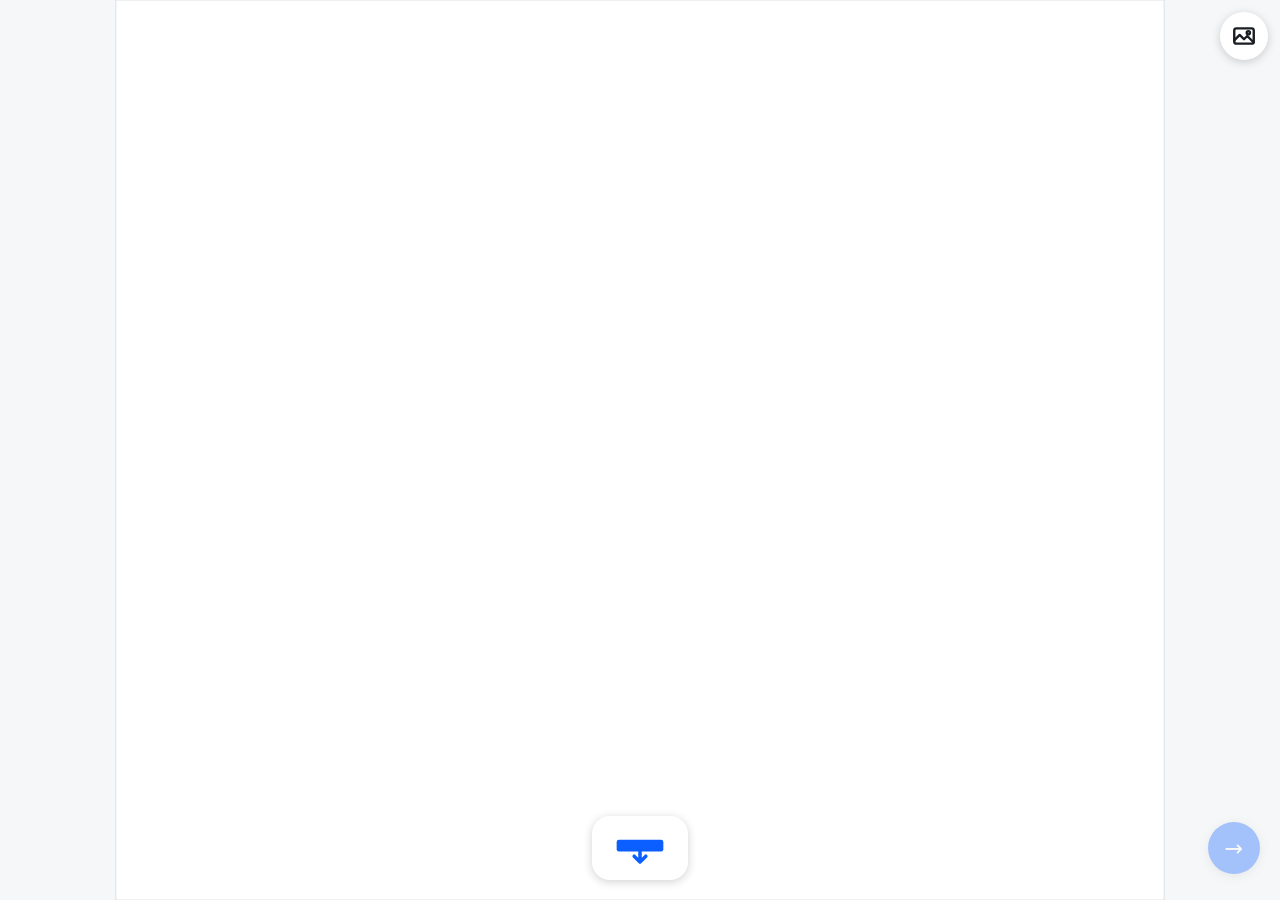
<file: index.html>
<!doctype html>
<html lang="ja">
<head>
  <meta charset="utf-8">
  <meta name="viewport" content="width=device-width, initial-scale=1, viewport-fit=cover, interactive-widget=overlays-content">
  <meta name="robots" content="noindex, nofollow">
  <title>新宿駅 地下1階</title>
  <link rel="icon" href="data:,">
  <link rel="stylesheet" href="app.css">
</head>
<body>
  <!-- 1. 地図。上の切り替えで 看板（記録）・道（改札の中の道筋をなぞる）・経路（最短経路を見る） -->
  <section class="screen" id="screen-map" aria-label="地図">
    <svg id="survey-map" role="img" aria-label="地下1階の地図" viewBox="0 0 100 100"></svg>
    <!-- 道と経路は、しばらく使わないので隠している（hidden を外すと戻る） -->
    <nav class="floors modes-nav" aria-label="使い方" hidden>
      <button type="button" data-mode="sign" aria-pressed="true">看板</button>
      <button type="button" data-mode="path" aria-pressed="false">道</button>
      <button type="button" data-mode="route" aria-pressed="false">経路</button>
    </nav>
    <!-- 下絵を JR の構内図にする。画像はこの端末に保存するだけで、どこにも送らない -->
    <label class="round ghost base-button" aria-label="下絵の画像を選ぶ">
      <svg viewBox="0 0 24 24" aria-hidden="true" class="icon"><rect x="3" y="5" width="18" height="14" rx="2"></rect><path d="M3 16l5-5 4 4 3-3 6 6"></path><circle cx="16" cy="9" r="1.5"></circle></svg>
      <input id="base-file" type="file" accept="image/png,image/jpeg" class="visually-hidden">
    </label>

    <!-- 看板: 印を下から出し、ドラッグで位置、つまみで向き -->
    <div class="bar" data-bar="sign">
      <span class="spacer"></span>
      <button type="button" id="add-sign" class="sign-button" aria-label="看板を置く">
        <svg viewBox="0 0 48 32" aria-hidden="true"><rect x="4" y="9" width="40" height="10" rx="2"></rect><path d="M24 19 v8 M19 23 l5 5 l5 -5"></path></svg>
      </button>
      <button type="button" id="to-photo" class="round primary" aria-label="次へ" disabled>→</button>
    </div>

    <!-- 道: 何もない所を押すと点を足す（選んでいる点とつながる）。点を押すと選ぶ／つなぐ。点はドラッグで動かす -->
    <div class="bar" data-bar="path" hidden>
      <label class="round ghost" aria-label="道のファイルを読み込む">
        <svg viewBox="0 0 24 24" aria-hidden="true" class="icon"><path d="M12 15V4M7 9l5-5 5 5M5 19h14"></path></svg>
        <input id="path-import" type="file" accept="application/json,.json" class="visually-hidden">
      </label>
      <button type="button" id="path-delete" class="round ghost" aria-label="選んだ点を消す" disabled>🗑</button>
      <button type="button" id="path-save" class="round primary" aria-label="道を保存する">
        <svg viewBox="0 0 24 24" aria-hidden="true" class="icon"><path d="M12 4v11M7 10l5 5 5-5M5 19h14"></path></svg>
      </button>
    </div>

    <!-- 経路: 点を2つ押すと最短経路 -->
    <div class="bar" data-bar="route" hidden>
      <span class="spacer"></span>
      <span id="route-length" class="pill-info" hidden></span>
      <span class="spacer"></span>
    </div>
  </section>

  <!-- 2. 写真 -->
  <section class="screen" id="screen-photo" aria-label="看板の写真" hidden>
    <div class="body">
      <!-- 表と裏。表は地図のつまみの側から見た面。裏は写真があるときだけ、反対向きの看板として記録する -->
      <div class="face" data-face="A">
        <label class="camera" for="photo-A">
          <span class="tag">表</span>
          <img class="preview" alt="看板の表の写真" hidden>
          <svg class="camera-icon" viewBox="0 0 48 48" aria-hidden="true"><path d="M8 15h8l3-5h10l3 5h8v23H8z"></path><circle cx="24" cy="26" r="7"></circle></svg>
          <span class="visually-hidden">看板の表の写真を撮る</span>
        </label>
        <input id="photo-A" class="photo visually-hidden" type="file" accept="image/jpeg,image/png" capture="environment">
        <p class="status" role="status"></p>
      </div>
      <div class="face" data-face="B">
        <label class="camera" for="photo-B">
          <span class="tag">裏の写真（あれば）</span>
          <img class="preview" alt="看板の裏の写真" hidden>
          <svg class="camera-icon" viewBox="0 0 48 48" aria-hidden="true"><path d="M8 15h8l3-5h10l3 5h8v23H8z"></path><circle cx="24" cy="26" r="7"></circle></svg>
          <span class="visually-hidden">看板の裏の写真を撮る（なくてもよい）</span>
        </label>
        <input id="photo-B" class="photo visually-hidden" type="file" accept="image/jpeg,image/png" capture="environment">
        <p class="status" role="status"></p>
      </div>
      <div id="sizes" class="sizes" role="radiogroup" aria-label="看板の大きさ"></div>
      <div id="custom-size" class="custom-size" hidden>
        <label>幅<input id="custom-width" type="number" inputmode="decimal" min="0.05" max="20" step="0.01" placeholder="0.0"><span>m</span></label>
        <label>高さ<input id="custom-height" type="number" inputmode="decimal" min="0.05" max="5" step="0.01" placeholder="0.0"><span>m</span></label>
      </div>
      <!-- 文字は入力させない。ID・名前・大きさなどは自動の値を使う（ここは値を持つだけ） -->
      <form id="sign-form" hidden novalidate>
        <input id="name" type="hidden"><input id="sign-id" type="hidden"><input id="note" type="hidden">
        <input id="width" type="hidden"><input id="height" type="hidden"><input id="center-height" type="hidden">
        <input id="azimuth" type="hidden"><input id="mount" type="hidden"><input id="confidence" type="hidden" value="推定">
      </form>
    </div>
    <div class="bar">
      <button type="button" class="round ghost back" aria-label="戻る">←</button>
      <span class="spacer"></span>
      <button type="submit" form="sign-form" id="save" class="round primary" aria-label="記録する">✓</button>
    </div>
    <p id="form-status" class="status toast" role="status"></p>
  </section>

  <!-- 3. 保存: signs.json と写真をまとめた ZIP -->
  <section class="screen" id="screen-list" aria-label="保存" hidden>
    <div class="body save-body">
      <pre id="output" class="output" aria-label="signs.json の中身" tabindex="0"></pre>
      <p id="copy-status" class="status" role="status"></p>
    </div>
    <div class="bar">
      <button type="button" id="list-back" class="round ghost" aria-label="地図へ">←</button>
      <button type="button" id="download" class="round primary" aria-label="ZIP で保存する">
        <svg viewBox="0 0 24 24" aria-hidden="true" class="icon"><path d="M12 4v11M7 10l5 5 5-5M5 19h14"></path></svg>
      </button>
      <button type="button" id="add-another" class="round ghost" aria-label="次の看板">＋</button>
    </div>
  </section>

  <dialog id="confirm-dialog" class="dialog" aria-labelledby="confirm-title">
    <form method="dialog">
      <p id="confirm-title" class="dialog-title"></p>
      <div class="dialog-buttons">
        <button type="submit" value="no" id="confirm-no" class="pill ghost"></button>
        <button type="submit" value="yes" id="confirm-yes" class="pill"></button>
      </div>
    </form>
  </dialog>
  <script src="geo.js"></script>
  <script src="app.js"></script>
</body>
</html>
</file>
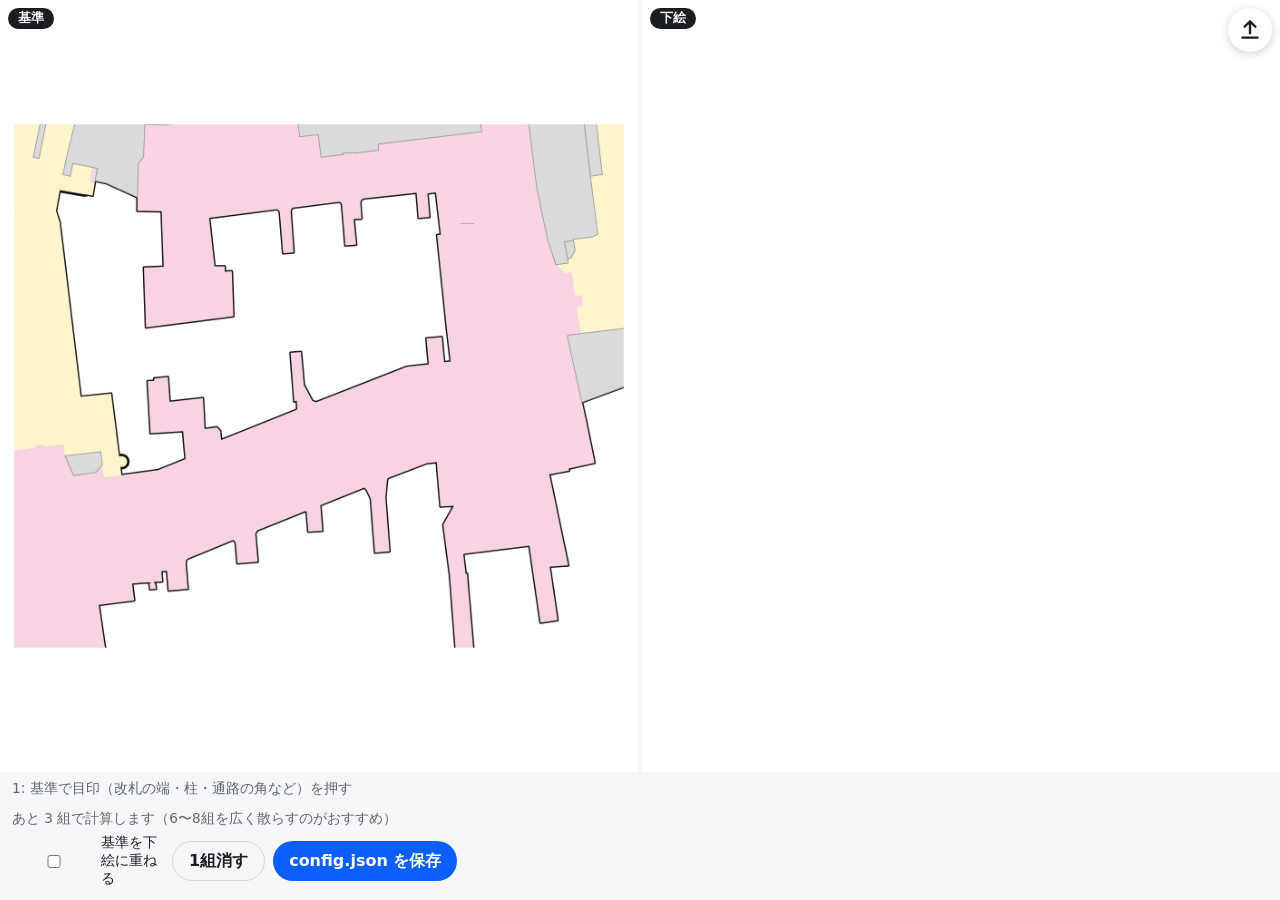
<file: calibrate.html>
<!doctype html>
<html lang="ja">
<head>
  <meta charset="utf-8">
  <meta name="viewport" content="width=device-width, initial-scale=1, viewport-fit=cover">
  <meta name="robots" content="noindex, nofollow">
  <title>下絵の位置合わせ</title>
  <link rel="icon" href="data:,">
  <link rel="stylesheet" href="app.css">
  <link rel="stylesheet" href="calibrate.css">
</head>
<body class="calibrate">
  <!-- 上: 位置の分かっている画像（国交省のデータから作った画像）。下: 合わせたい下絵（JR の構内図など） -->
  <!-- 同じ場所を、上 → 下 の順に押すと1組。3組以上で、下絵のピクセル → 共通座標の変換を求める -->
  <div class="panes">
    <section class="pane">
      <svg id="ref" class="pane-map" role="img" aria-label="位置の分かっている画像"></svg>
      <span class="pane-tag">基準</span>
    </section>
    <section class="pane">
      <svg id="target" class="pane-map" role="img" aria-label="合わせたい下絵"></svg>
      <span class="pane-tag">下絵</span>
      <label class="round ghost pane-open" aria-label="下絵の画像を開く">
        <svg viewBox="0 0 24 24" aria-hidden="true" class="icon"><path d="M12 15V4M7 9l5-5 5 5M5 19h14"></path></svg>
        <input id="target-file" type="file" accept="image/png,image/jpeg" class="visually-hidden">
      </label>
    </section>
  </div>
  <aside class="panel">
    <p id="hint" class="hint-line"></p>
    <ol id="pairs" class="pairs"></ol>
    <p id="fit" class="fit-line"></p>
    <div class="row">
      <label class="check"><input id="overlay" type="checkbox"> 基準を下絵に重ねる</label>
      <button type="button" id="undo" class="pill ghost">1組消す</button>
      <button type="button" id="save" class="pill primary" disabled>config.json を保存</button>
    </div>
  </aside>
  <script src="geo.js"></script>
  <script src="calibrate.js"></script>
</body>
</html>
</file>
<file: app.css>
/* 案内板の記録のページ。地図を画面いっぱいに出し、地図 → 写真 → 一覧の3つの画面をすべらせて切り替える */
:root {
  color-scheme: light dark;
  --bg: #f6f7f9;
  --panel: #ffffff;
  --text: #1a1d21;
  --muted: #5c6670;
  --line: #d4d9de;
  --accent: #0b5fff;
  --on-accent: #ffffff;
  --network: #b8c0c8;
  --error: #b3261e;
  --shadow: 0 2px 10px rgba(0, 0, 0, 0.18);
  --font: "Hiragino Sans", "Noto Sans JP", system-ui, sans-serif;
}
@media (prefers-color-scheme: dark) {
  :root {
    --bg: #14171b;
    --panel: #1f242a;
    --text: #eef1f4;
    --muted: #a5afb9;
    --line: #39414a;
    --accent: #5c8dff;
    --on-accent: #0d1117;
    --network: #4b545e;
    --error: #ff8a80;
  }
}
* { box-sizing: border-box; }
html, body { margin: 0; height: 100%; overflow: hidden; background: var(--bg); color: var(--text); font-family: var(--font); }
body { overscroll-behavior: none; }
button { font: inherit; cursor: pointer; }
.visually-hidden { position: absolute; width: 1px; height: 1px; overflow: hidden; clip: rect(0 0 0 0); white-space: nowrap; }

/* 画面の切り替え */
.screen {
  position: fixed; inset: 0; display: flex; flex-direction: column;
  background: var(--bg); transition: transform 260ms ease, opacity 260ms ease;
}
.screen[hidden] { display: flex; visibility: hidden; transform: translateX(100%); pointer-events: none; }
.screen.behind { visibility: hidden; transform: translateX(-30%); opacity: 0; pointer-events: none; }
@media (prefers-reduced-motion: reduce) { .screen { transition: none; } }

/* 地図 */
#survey-map { position: absolute; inset: 0; width: 100%; height: 100%; touch-action: none; display: block; background: var(--bg); }
.network { fill: none; stroke: var(--network); }
.gate-dot { fill: var(--muted); }
.gate-label { fill: var(--text); paint-order: stroke; stroke: var(--bg); stroke-width: 0.25em; }
.known-sign { fill: var(--muted); opacity: 0.7; }
.recorded-sign { fill: var(--text); }
.marker .board { fill: var(--accent); stroke: var(--panel); }
.marker .face { fill: none; stroke: var(--accent); stroke-linecap: round; }
.marker .knob { fill: var(--panel); stroke: var(--accent); }
.marker .hit { fill: transparent; }
.saved .board { fill: var(--text); opacity: 0.75; }
.saved .tick { stroke: var(--text); opacity: 0.75; stroke-linecap: round; }
.saved.known .board, .saved.known .tick { opacity: 0.35; }
.marker { cursor: grab; }
.marker.dragging { cursor: grabbing; }

/* 丸いボタン */
.round {
  width: 52px; height: 52px; border-radius: 50%; border: 0; display: grid; place-items: center;
  background: var(--panel); color: var(--text); font-size: 1.4rem; box-shadow: var(--shadow);
}
.round.primary { background: var(--accent); color: var(--on-accent); }
.round.big { width: 68px; height: 68px; font-size: 1.8rem; }
.round.ghost { box-shadow: var(--shadow); }
.round:disabled { opacity: 0.35; cursor: default; }
button:focus-visible, a:focus-visible, summary:focus-visible { outline: 3px solid #ffd43d; outline-offset: 2px; }
/* 入力欄は黄色い枠を出さず、枠線の色だけ変える */
input:focus, textarea:focus, select:focus { outline: none; border-color: var(--accent); }

.floors { position: absolute; top: max(12px, env(safe-area-inset-top)); left: 12px; display: flex; border-radius: 26px; overflow: hidden; box-shadow: var(--shadow); }
.floors a { padding: 12px 16px; background: var(--panel); color: var(--text); text-decoration: none; font-weight: 700; }
.floors a[aria-current="page"] { background: var(--accent); color: var(--on-accent); }

.bar {
  position: absolute; left: 0; right: 0; bottom: 0; display: flex; align-items: center; justify-content: space-between;
  padding: 16px 20px max(20px, env(safe-area-inset-bottom)); pointer-events: none;
}
.bar > * { pointer-events: auto; }
.sign-button {
  width: 96px; height: 64px; border: 0; border-radius: 18px; background: var(--panel); box-shadow: var(--shadow);
  display: grid; place-items: center; transition: transform 200ms ease;
}
.sign-button svg { width: 56px; height: 38px; }
.sign-button rect { fill: var(--accent); }
.sign-button path { fill: none; stroke: var(--accent); stroke-width: 3; stroke-linecap: round; stroke-linejoin: round; }
.sign-button.placed { transform: translateY(220%); }

/* 写真と一覧 */
.top { display: flex; align-items: center; gap: 12px; padding: max(12px, env(safe-area-inset-top)) 12px 8px; }
.where { color: var(--muted); font-size: 0.85rem; }
.body { flex: 1; overflow-y: auto; padding: max(16px, env(safe-area-inset-top)) 16px 120px; display: grid; grid-template-columns: minmax(0, 1fr); gap: 12px; align-content: start; }
/* 写真の画面は、表と裏の枠を画面の真ん中に置く */
/* 中身が画面より高いときは上から並べる（safe center。真ん中にそろえて上が切れないように） */
#screen-photo .body { align-content: safe center; padding-bottom: 104px; }
.status:empty { display: none; }
.body > * { width: 100%; max-width: 560px; justify-self: center; }
.camera {
  display: grid; place-items: center; width: 100%; aspect-ratio: 16 / 9; border-radius: 16px; overflow: hidden;
  background: var(--panel); border: 2px dashed var(--line); cursor: pointer;
}
.face { display: grid; gap: 6px; }
.camera { position: relative; }
.tag { position: absolute; top: 8px; left: 8px; z-index: 1; padding: 2px 10px; border-radius: 12px; background: var(--accent); color: var(--on-accent); font-weight: 700; font-size: 0.85rem; }
.face[data-face="B"] .tag { background: var(--text); color: var(--bg); }
.camera svg { width: 72px; height: 72px; fill: none; stroke: var(--muted); stroke-width: 2.5; stroke-linejoin: round; }
.camera img { width: 100%; height: 100%; object-fit: contain; display: block; }
.camera.has-photo { aspect-ratio: auto; border: 0; background: transparent; }
/* 縦長の写真でも画面に収まるよう、1枚の高さは画面の 3 割まで。横は写真の比のまま真ん中に置く */
.camera.has-photo img { width: auto; max-width: 100%; height: auto; max-height: 30vh; margin: 0 auto; }
textarea, input, select {
  width: 100%; padding: 10px 12px; border: 1px solid var(--line); border-radius: 10px;
  background: var(--panel); color: var(--text); font: 0.95rem/1.5 var(--font);
}
.status { margin: 0; min-height: 1.2em; color: var(--muted); font-size: 0.85rem; }
.status.error { color: var(--error); }
.toast { position: absolute; left: 16px; right: 16px; bottom: 104px; text-align: center; }
.more summary { list-style: none; width: 52px; height: 32px; margin: 0 auto; border-radius: 16px; display: grid; place-items: center; background: var(--panel); color: var(--muted); cursor: pointer; }
.more summary::-webkit-details-marker { display: none; }
.fields { display: grid; gap: 10px; margin-top: 12px; }
.fields label { display: grid; gap: 4px; font-size: 0.8rem; color: var(--muted); }
.fields label.check { display: flex; align-items: center; gap: 8px; }
.fields label.check input { width: auto; }
.pair { display: grid; grid-template-columns: 1fr 1fr; gap: 8px; }
.spacer { width: 52px; }
.camera img[hidden] { display: none; }
/* 大きさのボタン。板の形を縦横の比のまま描き、下に寸法（m）を出す */
.sizes { display: grid; grid-template-columns: repeat(3, 1fr); gap: 8px; }
.size { display: grid; justify-items: center; gap: 2px; padding: 8px 4px; border: 2px solid transparent; border-radius: 12px; background: var(--panel); color: var(--muted); font-size: 0.75rem; box-shadow: var(--shadow); }
.size svg { width: 40px; height: 40px; }
.size rect { fill: var(--muted); }
.size[aria-checked="true"] { border-color: var(--accent); color: var(--text); }
.size[aria-checked="true"] rect { fill: var(--accent); }
.size rect.custom { fill: none; stroke: var(--muted); stroke-width: 2; stroke-dasharray: 4 3; }
.size[aria-checked="true"] rect.custom { fill: none; stroke: var(--accent); }
.custom-size { display: grid; grid-template-columns: 1fr 1fr; gap: 8px; }
/* 隠しても場所は空けておく（出したときに画面の中身が上に動かないように） */
.custom-size[hidden] { display: grid; visibility: hidden; }
.custom-size label { display: flex; align-items: center; gap: 6px; font-size: 0.85rem; color: var(--muted); }
.custom-size input { flex: 1; min-width: 0; text-align: right; }
.icon { width: 26px; height: 26px; fill: none; stroke: currentColor; stroke-width: 2.2; stroke-linecap: round; stroke-linejoin: round; }
/* 保存の画面は、signs.json の中身を真ん中に、保存のボタンは下の並びの真ん中に置く */
.save-body { align-content: center; padding-bottom: 104px; }
.save-body .status { text-align: center; }
.round .icon { width: 26px; height: 26px; }
.output { margin: 0; max-height: 62vh; overflow: auto; padding: 12px; border-radius: 12px; background: var(--panel); color: var(--text); font: 0.72rem/1.5 ui-monospace, SFMono-Regular, Menlo, monospace; white-space: pre-wrap; word-break: break-all; }
/* 確認のダイアログ */
.dialog { border: 0; border-radius: 20px; padding: 24px 20px 16px; width: min(320px, calc(100vw - 48px)); background: var(--panel); color: var(--text); box-shadow: var(--shadow); }
.dialog::backdrop { background: rgba(0, 0, 0, 0.4); }
.dialog form { display: grid; gap: 20px; }
.dialog-title { margin: 0; text-align: center; font-size: 1.1rem; font-weight: 700; }
.dialog-buttons { display: grid; grid-template-columns: 1fr 1fr; gap: 10px; }
.pill { height: 48px; border: 0; border-radius: 24px; font-weight: 700; font-size: 1rem; }
.pill.ghost { background: transparent; color: var(--text); border: 1px solid var(--line); }
.pill.danger { background: #c62828; color: #fff; }
.pill.primary { background: var(--accent); color: var(--on-accent); }
/* 使い方の切り替え（看板・道・経路） */
.modes-nav button { padding: 12px 16px; border: 0; background: var(--panel); color: var(--text); font-weight: 700; }
.modes-nav button[aria-pressed="true"] { background: var(--accent); color: var(--on-accent); }
/* 道（改札の中の道筋）と経路 */
.edge { stroke: #1a1d21; opacity: 0.55; stroke-linecap: round; }
.edge.routed { stroke: var(--accent); opacity: 1; }
.node { fill: #ffffff; stroke: #1a1d21; }
.node.selected { fill: var(--accent); stroke: #ffffff; }
.node.end { fill: var(--accent); stroke: #ffffff; }
.network-layer .hit { fill: transparent; }
.pill-info { padding: 10px 18px; border-radius: 24px; background: var(--panel); color: var(--text); font-weight: 700; box-shadow: var(--shadow); }
.pill-info[hidden] { display: none; }
label.round { cursor: pointer; }
.bar[hidden] { display: none; }
.base-button { position: absolute; top: max(12px, env(safe-area-inset-top)); right: 12px; width: 48px; height: 48px; }
.blank-base { fill: #ffffff; stroke: var(--line); stroke-width: 2; }
/* 道と経路はしばらく使わないので、切り替えごと隠す */
.modes-nav[hidden] { display: none; }
</file>
<file: calibrate.css>
/* 下絵の位置合わせのページ。上下（横長の画面では左右）に2枚の画像を並べ、下に組の一覧を出す */
body.calibrate { display: grid; grid-template-rows: 1fr auto; height: 100%; }
.panes { display: grid; grid-template-rows: 1fr 1fr; gap: 4px; min-height: 0; }
@media (min-aspect-ratio: 4/3) { .panes { grid-template-rows: none; grid-template-columns: 1fr 1fr; } }
.pane { position: relative; min-height: 0; background: var(--panel); }
.pane-map { position: absolute; inset: 0; width: 100%; height: 100%; touch-action: none; display: block; }
.pane-tag { position: absolute; top: 8px; left: 8px; padding: 2px 10px; border-radius: 12px; background: var(--text); color: var(--bg); font-weight: 700; font-size: 0.8rem; pointer-events: none; }
.pane-open { position: absolute; top: 8px; right: 8px; width: 44px; height: 44px; }
.pt circle { fill: var(--accent); stroke: #fff; }
.pt.pending circle { fill: #c62828; }
.pt text { fill: #fff; font-weight: 700; text-anchor: middle; dominant-baseline: central; pointer-events: none; }
.residual { stroke: #c62828; fill: none; }
.overlay-image { opacity: 0.45; pointer-events: none; }
.panel { padding: 8px 12px max(12px, env(safe-area-inset-bottom)); display: grid; gap: 6px; max-height: 38vh; overflow-y: auto; background: var(--bg); }
.hint-line, .fit-line { margin: 0; font-size: 0.85rem; color: var(--muted); }
.fit-line.good { color: #2e7d32; }
.fit-line.bad { color: var(--error); }
.pairs { margin: 0; padding-left: 1.6em; font-size: 0.8rem; display: grid; gap: 2px; font-family: ui-monospace, SFMono-Regular, Menlo, monospace; }
.row { display: flex; flex-wrap: wrap; gap: 8px; align-items: center; }
.row .pill { height: 40px; padding: 0 16px; }
.row label.check { display: flex; gap: 6px; align-items: center; font-size: 0.85rem; }
</file>
